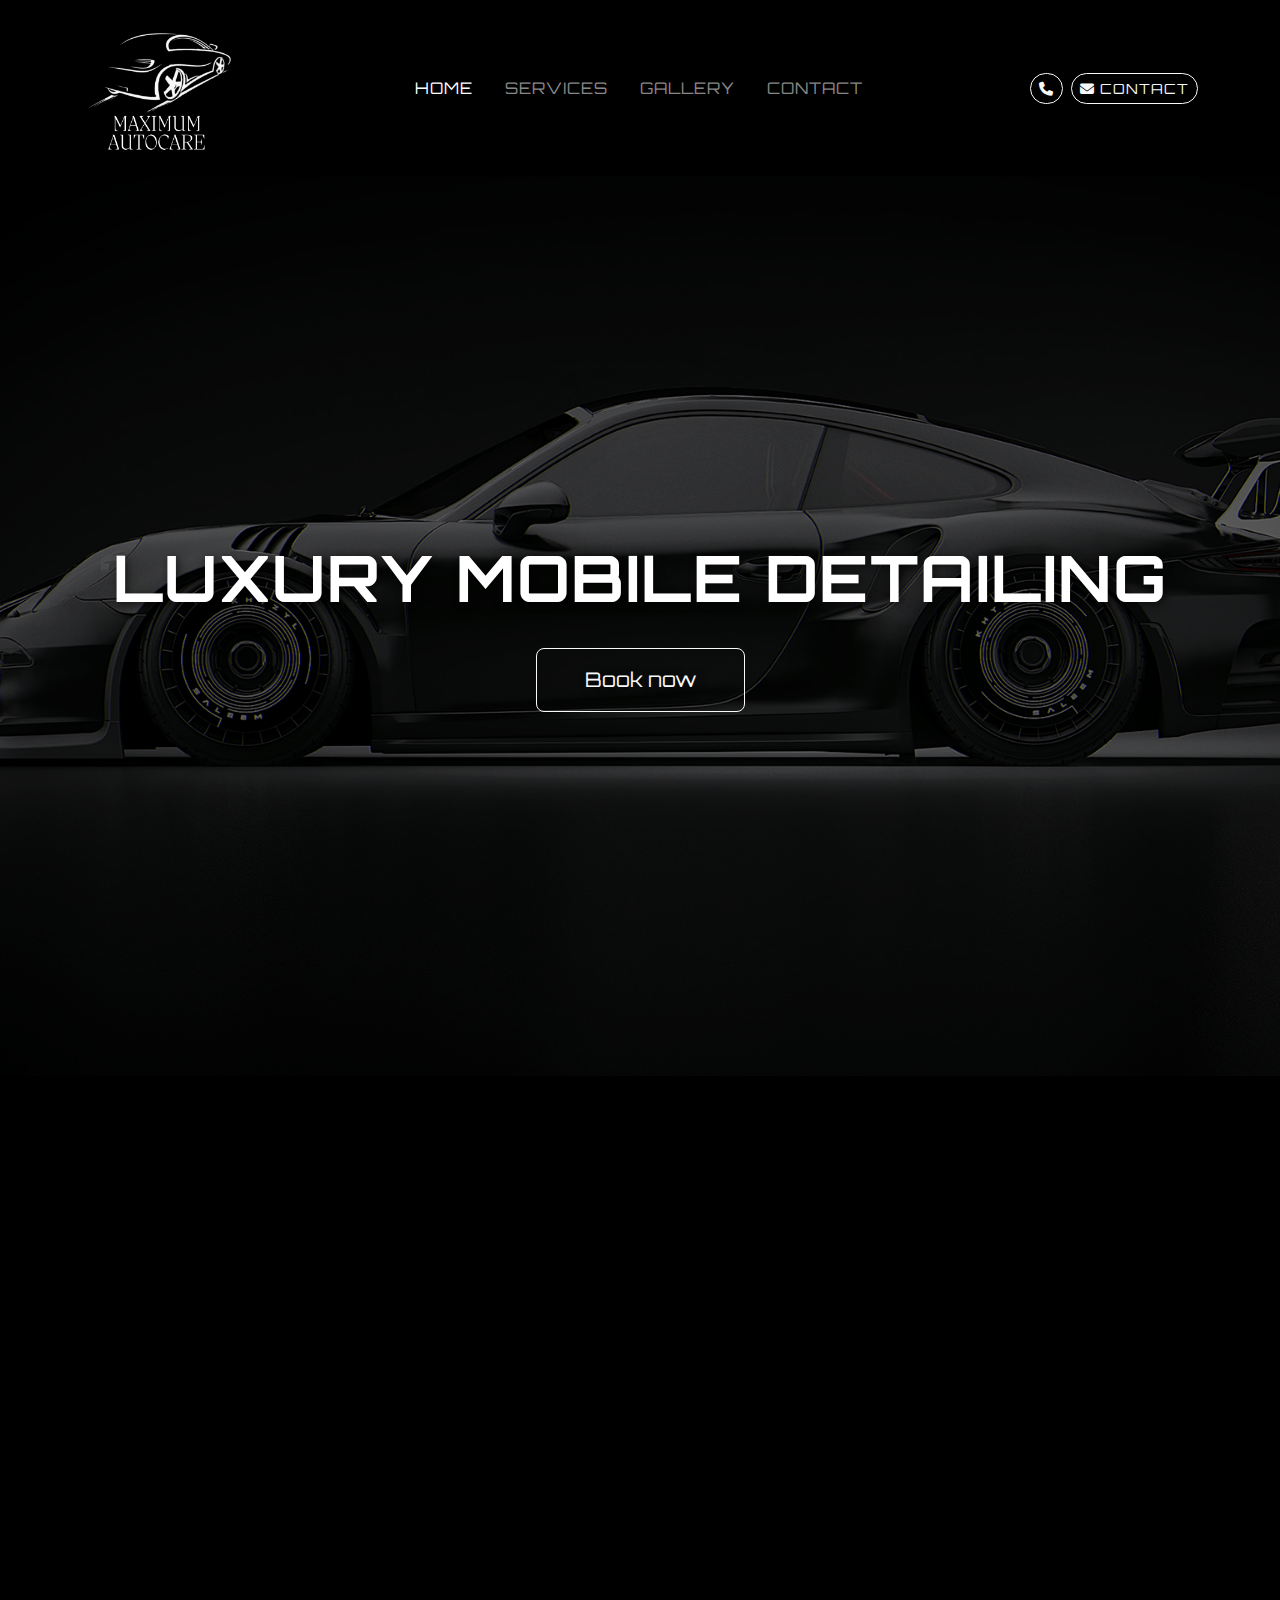
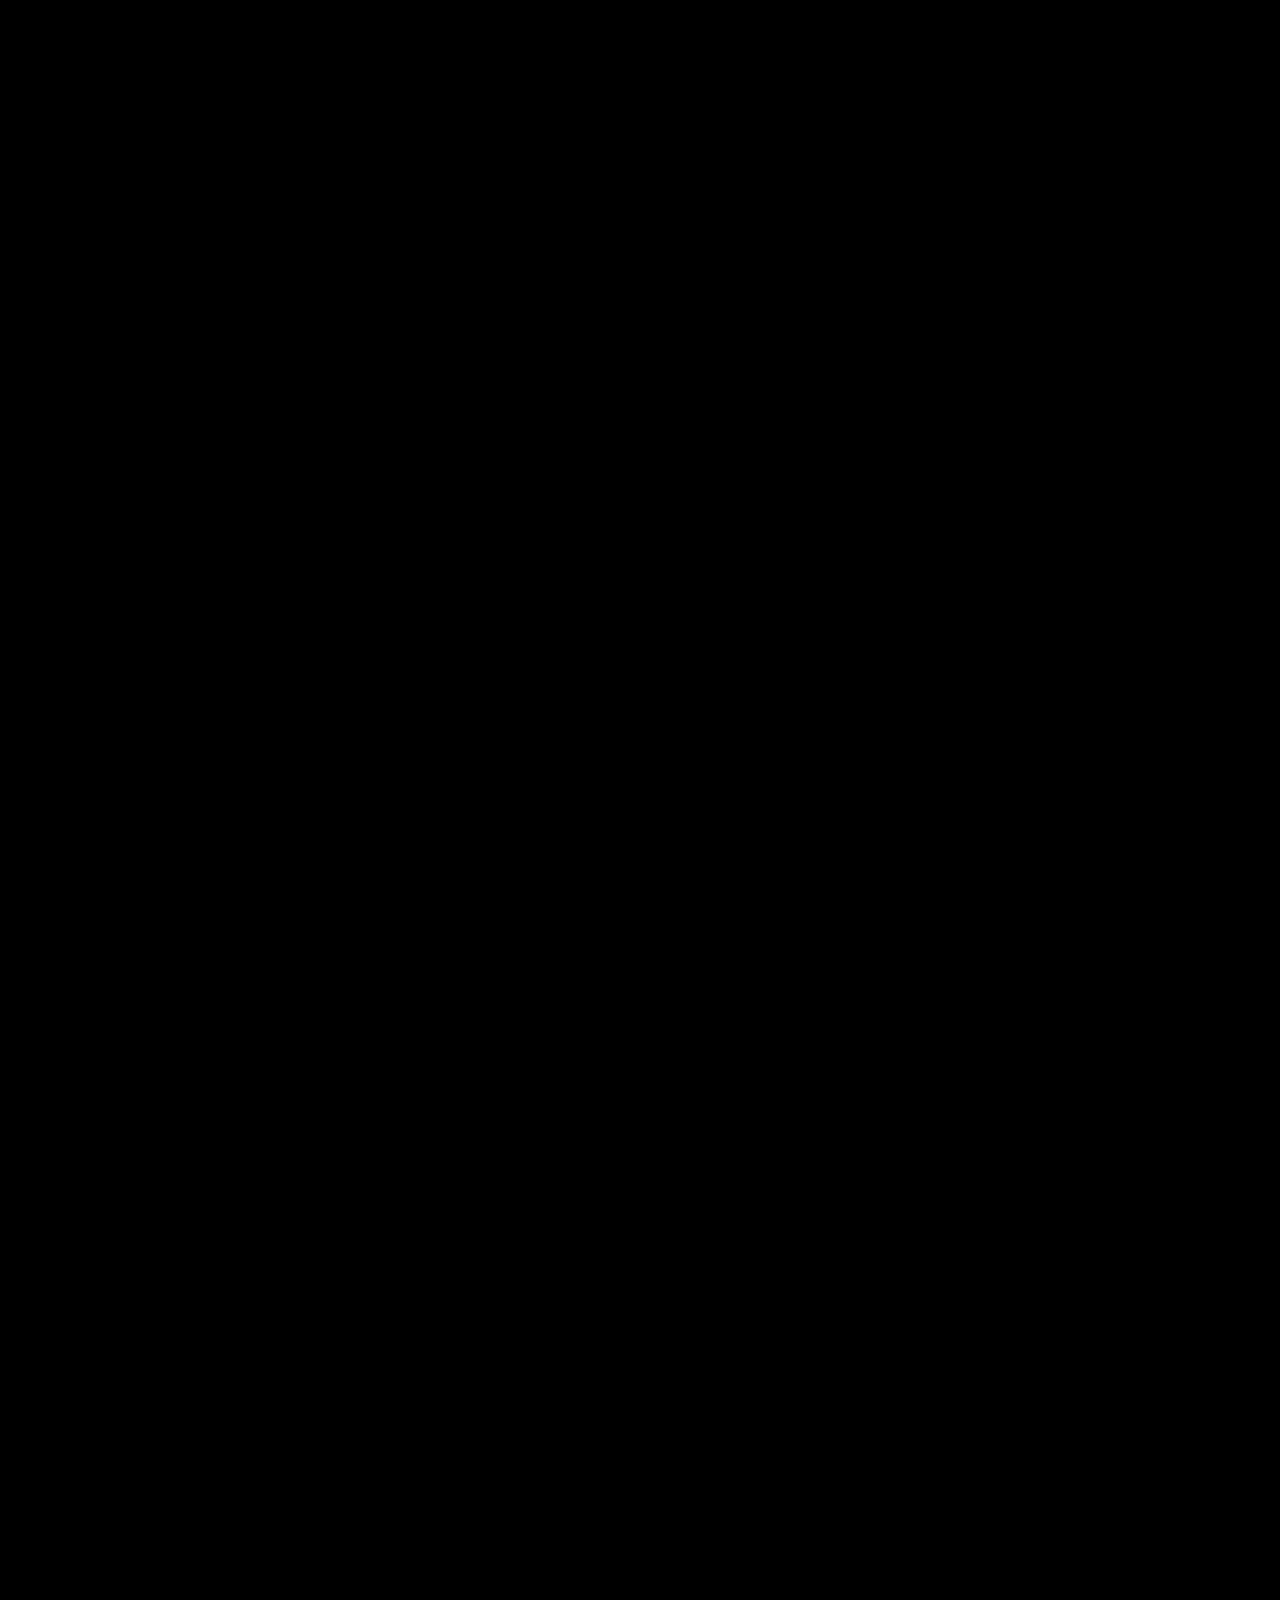
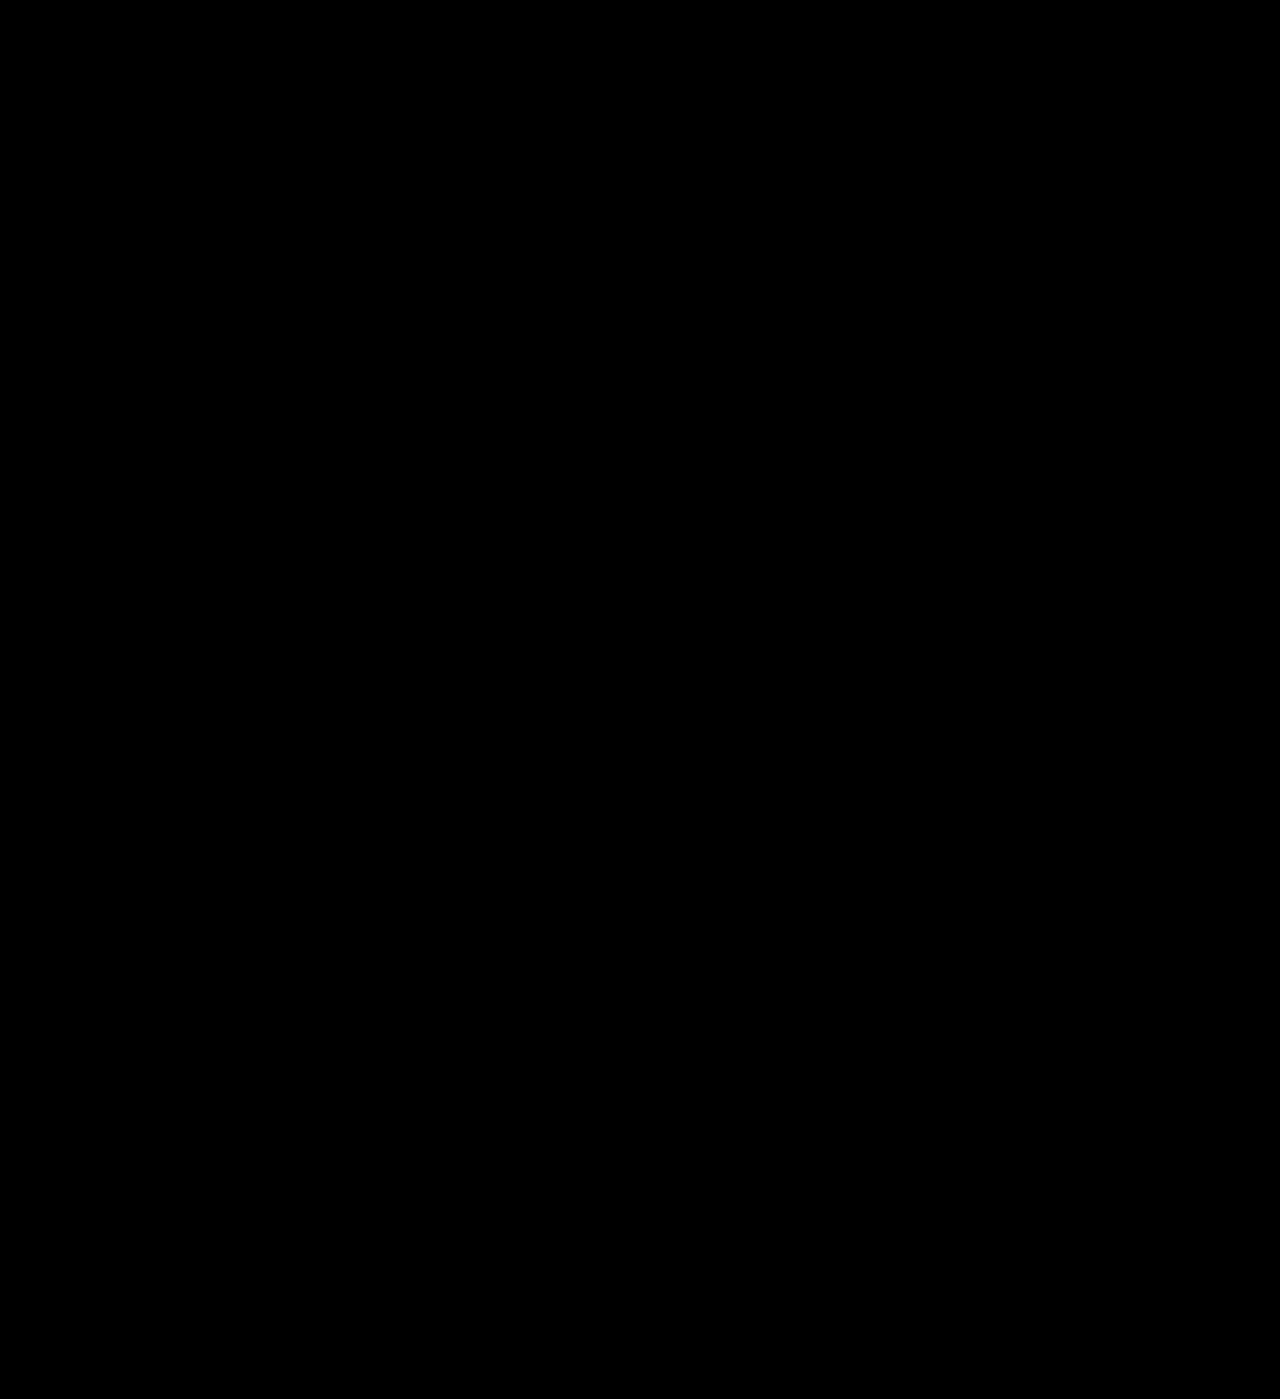
<file: index.html>
<!DOCTYPE html>
<html lang="en">
<head>
  <meta charset="UTF-8" />
  <meta name="viewport" content="width=device-width, initial-scale=1" />
  <title>Maximum Auto Care</title>

  <!-- AOS Animation CSS -->
  <link href="https://unpkg.com/aos@2.3.4/dist/aos.css" rel="stylesheet" />

  <!-- Bootstrap CSS -->
  <link href="https://cdn.jsdelivr.net/npm/bootstrap@5.3.3/dist/css/bootstrap.min.css" rel="stylesheet" />

  <!-- Font Awesome -->
  <link href="https://cdnjs.cloudflare.com/ajax/libs/font-awesome/6.5.0/css/all.min.css" rel="stylesheet" />

  <!-- Google Font: Orbitron -->
  <link href="https://fonts.googleapis.com/css2?family=Orbitron:wght@500;700&display=swap" rel="stylesheet" />

  <!-- Custom CSS -->
  <link rel="stylesheet" href="styles.css" />
</head>

<body class="bg-black text-white">

  <!-- Navbar -->
  <nav class="navbar navbar-expand-lg navbar-dark bg-black">
    <div class="container">
      <a class="navbar-brand" href="index.html">
        <img src="assets/not.png" alt="Maximum Auto Care Logo" height="150" />
      </a>
      <button class="navbar-toggler" type="button" data-bs-toggle="collapse" data-bs-target="#mainNav" aria-controls="mainNav" aria-expanded="false" aria-label="Toggle navigation">
        <span class="navbar-toggler-icon"></span>
      </button>

      <div class="collapse navbar-collapse justify-content-between" id="mainNav">
        <ul class="navbar-nav mx-auto mb-2 mb-lg-0 gap-3">
          <li class="nav-item"><a class="nav-link active" href="index.html">Home</a></li>
          <li class="nav-item"><a class="nav-link" href="services.html">Services</a></li>
          <li class="nav-item"><a class="nav-link" href="gallery.html">Gallery</a></li>
          <li class="nav-item"><a class="nav-link" href="contact.html">Contact</a></li>
        </ul>
        <div class="d-flex gap-2">
          <a href="tel:1234567890" class="btn btn-outline-light btn-sm rounded-pill">
            <i class="fas fa-phone"></i>
          </a>
          <a href="contact.html" class="btn btn-outline-light btn-sm rounded-pill">
            <i class="fas fa-envelope"></i> Contact
          </a>
        </div>
      </div>
    </div>
  </nav>

  <!-- Hero -->
  <header class="hero d-flex align-items-center justify-content-center text-center">
    <div class="hero-overlay text-white">
      <h1 class="display-3 fw-bold">Luxury Mobile Detailing</h1>
      <a href="contact.html" class="btn btn-outline-light btn-lg px-5 py-3 mt-4">
        Book now
      </a>
    </div>
  </header>

  <!-- Why Detailing -->
<section class="why-detailing text-center py-5" data-aos="fade-up">
  <div class="container">
    <h2 class="display-5 fw-bold mb-5" style="font-family: 'Orbitron', sans-serif;">Why Maximum Auto Care?</h2>
    <div class="row">
      <div class="col-md-4 mb-4">
        <h3 class="display-4 fw-bold">100%</h3>
        <p>We provide a comprehensive auto care service that guarantees your vehicle looks as good as new, every time.</p>
      </div>
      <div class="col-md-4 mb-4">
        <h3 class="display-4 fw-bold">5-Star</h3>
        <p>Our service is backed by glowing reviews and exceptional customer feedback, ensuring you're always satisfied with the results.</p>
      </div>
      <div class="col-md-4 mb-4">
        <h3 class="display-4 fw-bold">24 / 7</h3>
        <p>We offer flexible scheduling to fit your busy lifestyle, so we can detail your car when it’s most convenient for you.</p>
      </div>
    </div>
  </div>
</section>

  <!-- Services Grid -->
  <section class="container my-5" data-aos="fade-up">
    <div class="row g-3">
      <div class="col-6">
        <div class="grid-box position-relative">
          <img src="assets/car1.png" class="img-cover" alt="Ceramic Coating" />
          <div class="overlay-text d-flex align-items-center justify-content-center">
            <span>Ceramic Coating</span>
          </div>
        </div>
      </div>
      <div class="col-6">
        <div class="grid-box position-relative">
          <img src="assets/car3.jpg" class="img-cover" alt="Interior Detailing" />
          <div class="overlay-text d-flex align-items-center justify-content-center">
            <span>Interior Detailing</span>
          </div>
        </div>
      </div>
      <div class="col-6">
        <div class="grid-box position-relative">
          <img src="assets/car33.jpg" class="img-cover" alt="Paint Protection" />
          <div class="overlay-text d-flex align-items-center justify-content-center">
            <span>Paint Protection</span>
          </div>
        </div>
      </div>
      <div class="col-6">
        <div class="grid-box position-relative">
          <img src="assets/car4.jpg" class="img-cover" alt="Engine Bay Cleaning" />
          <div class="overlay-text d-flex align-items-center justify-content-center">
            <span>Engine Bay Cleaning</span>
          </div>
        </div>
      </div>
    </div>
  </section>

  <!-- About Section -->
  <section class="about-section position-relative text-white" data-aos="fade-up">
    <div class="about-overlay d-flex align-items-center">
      <div class="container">
        <div class="row justify-content-start">
          <div class="col-md-6 col-lg-5 text-start">
            <h2 class="display-5 fw-bold">About Maximum Auto Care</h2>
            <p>
              Based in Dallas, Texas, Maximum Auto Care provides high-end mobile car detailing with top-tier tools and expertise. We specialize in making your vehicle look its absolute best — anywhere, anytime.
            </p>
            <a href="services.html" class="btn btn-outline-light mt-3">Explore Services</a>
          </div>
        </div>
      </div>
    </div>
  </section>
<!-- Our Process Section -->
<section class="py-5 bg-black text-white" data-aos="fade-up">
  <div class="container">
    <h2 class="text-center mb-5 display-6 fw-bold" style="font-family: 'Orbitron', sans-serif;">How It Works</h2>
    <div class="row g-4 text-center">
      
      <div class="col-md-3">
        <i class="fas fa-calendar-check fa-2x mb-3 text-white"></i>
        <h5 class="fw-bold">1. Book Online</h5>
        <p>Choose your service and your preferred time — quick and easy scheduling.</p>
      </div>

      <div class="col-md-3">
        <i class="fas fa-truck fa-2x mb-3 text-white"></i>
        <h5 class="fw-bold">2. We Come to You</h5>
        <p>Our fully-equipped mobile detailing unit arrives at your location.</p>
      </div>

      <div class="col-md-3">
        <i class="fas fa-spray-can-sparkles fa-2x mb-3 text-white"></i>
        <h5 class="fw-bold">3. Expert Detailing</h5>
        <p>We perform your selected services with precision, care, and premium products.</p>
      </div>

      <div class="col-md-3">
        <i class="fas fa-star fa-2x mb-3 text-white"></i>
        <h5 class="fw-bold">4. Drive Clean</h5>
        <p>Your vehicle is spotless, protected, and turning heads — guaranteed.</p>
      </div>

    </div>

    <!-- Book Now Button -->
    <div class="text-center mt-4">
      <a href="contact.html" class="btn btn-outline-light btn-lg px-5 py-3">
        Book Now
      </a>
    </div>
  </div>
</section>


  <!-- FAQ -->
  <section class="container my-5" id="faq" data-aos="fade-up">
    <h2 class="text-center mb-5 display-6 fw-bold text-white">Frequently Asked Questions</h2>

    <div class="accordion luxury-faq" id="faqAccordion">
      <div class="accordion-item">
        <h2 class="accordion-header">
          <button class="accordion-button collapsed" data-bs-toggle="collapse" data-bs-target="#faq1">
            <i class="fas fa-map-marker-alt me-2"></i> What areas do you service?
          </button>
        </h2>
        <div id="faq1" class="accordion-collapse collapse" data-bs-parent="#faqAccordion">
          <div class="accordion-body">We proudly serve DFW Metroplex and surrounding areas.</div>
        </div>
      </div>

      <div class="accordion-item">
        <h2 class="accordion-header">
          <button class="accordion-button collapsed" data-bs-toggle="collapse" data-bs-target="#faq2">
            <i class="fas fa-spray-can-sparkles me-2"></i> Do you offer ceramic coating?
          </button>
        </h2>
        <div id="faq2" class="accordion-collapse collapse" data-bs-parent="#faqAccordion">
          <div class="accordion-body">Yes — we offer ceramic coatings for paint, wheels, trim, and glass.</div>
        </div>
      </div>

      <div class="accordion-item">
        <h2 class="accordion-header">
          <button class="accordion-button collapsed" data-bs-toggle="collapse" data-bs-target="#faq3">
            <i class="fas fa-car me-2"></i> Is paint correction included?
          </button>
        </h2>
        <div id="faq3" class="accordion-collapse collapse" data-bs-parent="#faqAccordion">
          <div class="accordion-body">Paint correction is available as an add-on service.</div>
        </div>
      </div>

      <div class="accordion-item">
        <h2 class="accordion-header">
          <button class="accordion-button collapsed" data-bs-toggle="collapse" data-bs-target="#faq4">
            <i class="fas fa-chair me-2"></i> Do you do interior deep cleans?
          </button>
        </h2>
        <div id="faq4" class="accordion-collapse collapse" data-bs-parent="#faqAccordion">
          <div class="accordion-body">Yes — including steam cleaning, shampooing, and leather treatment.</div>
        </div>
      </div>
    </div>
  </section>

  <!-- Footer -->
<footer class="footer bg-black text-light pt-5 pb-4" data-aos="fade-up">
  <div class="container">
    <div class="row justify-content-center text-center">
      <div class="col-md-4 mb-4">
        <img src="assets/not.png" alt="Maximum Auto Care Logo" height="160" class="mb-3 mx-auto d-block">
      </div>

      <div class="col-md-4 mb-4">
        <h5 class="text-uppercase fw-bold mb-3">Quick Links</h5>
        <ul class="list-unstyled">
          <li><a href="index.html" class="footer-link">Home</a></li>
          <li><a href="services.html" class="footer-link">Services</a></li>
          <li><a href="gallery.html" class="footer-link">Gallery</a></li>
          <li><a href="contact.html" class="footer-link">Contact</a></li>
        </ul>
      </div>

      <div class="col-md-4 mb-4">
        <h5 class="text-uppercase fw-bold mb-3">Get in Touch</h5>
        <p><i class="fas fa-phone-alt me-2"></i> <a href="tel:3462082790" class="footer-link">346‑208‑2790</a></p>
        <p><i class="fas fa-envelope me-2"></i> <a href="mailto:maximumautocare@gmail.com" class="footer-link">maximumautocare@gmail.com</a></p>
        <div class="d-flex justify-content-center gap-3 mt-3">
          <a href="https://www.instagram.com/maximumautocarellc/" target="_blank" class="text-light fs-5"><i class="fab fa-instagram"></i></a>
          <a href="https://www.facebook.com/profile.php?id=61577809943292" target="_blank" class="text-light fs-5"><i class="fab fa-facebook"></i></a>
          <a href="https://share.google/s1fE6BhgI62JKZ4pT" target="_blank" class="text-light fs-5"><i class="fab fa-google"></i></a>
        </div>
      </div>
    </div>

    <div class="text-center mt-4 border-top border-secondary pt-3">
      <small class="text-muted">&copy; 2025 Maximum Auto Care. All rights reserved. | Website by <a href="https://lsaox.github.io/EliseoWebDev/" target="_blank" class="footer-link">Eliseo Web Dev</a></small>
    </div>
  </div>
</footer>


  <!-- Scripts -->
  <script src="https://unpkg.com/aos@2.3.4/dist/aos.js"></script>
  <script>
   AOS.init({ duration: 500, once: true, easing: 'ease-in-out' });
  </script>
  <script src="https://code.jquery.com/jquery-3.7.1.min.js"></script>
  <script src="https://cdn.jsdelivr.net/npm/bootstrap@5.3.3/dist/js/bootstrap.bundle.min.js"></script>
  <script src="script.js"></script>
</body>
</html>
</file>
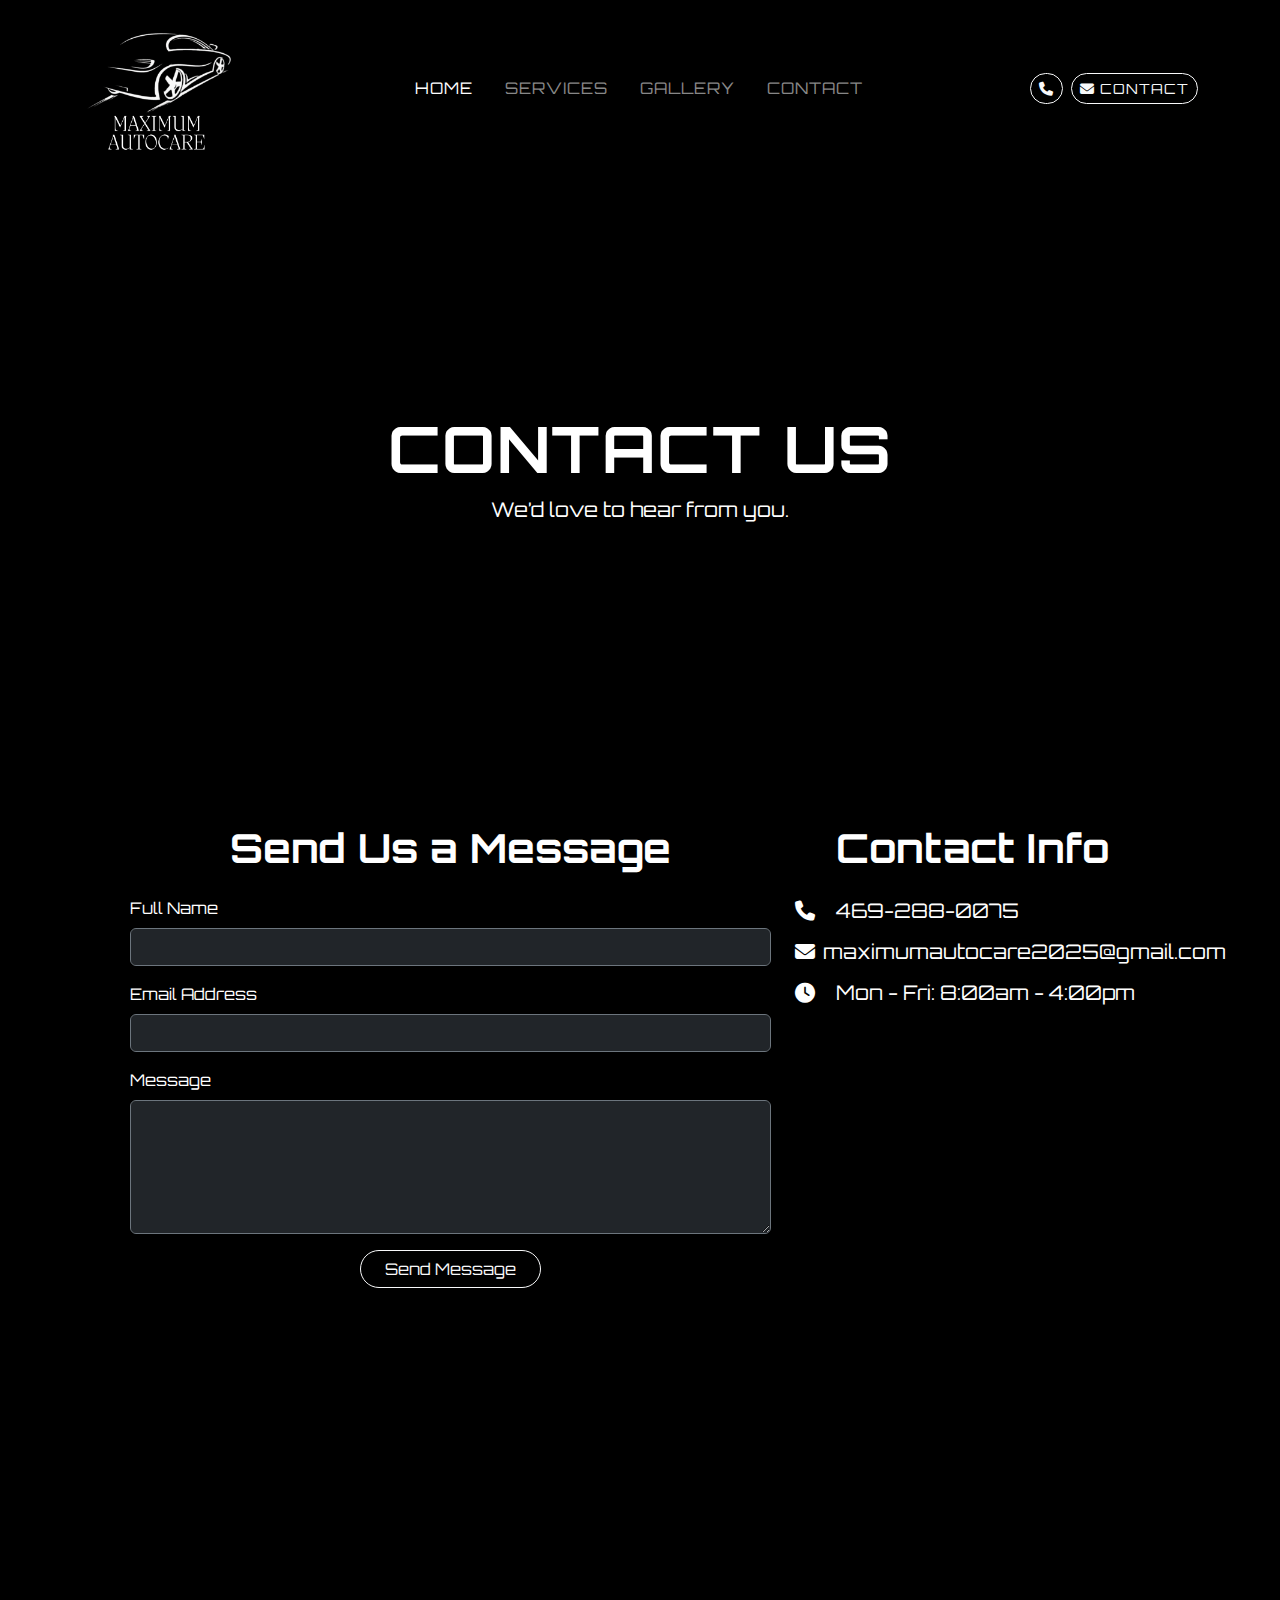
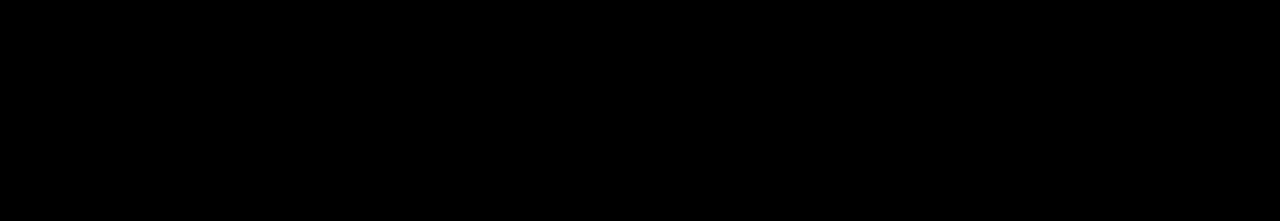
<file: contact.html>
<!DOCTYPE html>
<html lang="en">
<head>
  <meta charset="UTF-8" />
  <meta name="viewport" content="width=device-width, initial-scale=1" />
  <title>Maximum Autocare | Contact</title>
  <link href="https://fonts.googleapis.com/css2?family=Orbitron:wght@500;700&display=swap" rel="stylesheet">
  <link href="https://cdn.jsdelivr.net/npm/bootstrap@5.3.3/dist/css/bootstrap.min.css" rel="stylesheet" />
  <link href="https://cdnjs.cloudflare.com/ajax/libs/font-awesome/6.5.0/css/all.min.css" rel="stylesheet" />
  <link rel="stylesheet" href="styles.css" />
  <link href="https://unpkg.com/aos@2.3.4/dist/aos.css" rel="stylesheet" />
</head>
<body class="bg-black text-white">

  <!-- Navbar -->
    <!-- Navbar -->
  <nav class="navbar navbar-expand-lg navbar-dark bg-black">
    <div class="container">
      <a class="navbar-brand" href="index.html">
        <img src="assets/not.png" alt="Maximum Auto Care Logo" height="150" />
      </a>
      <button class="navbar-toggler" type="button" data-bs-toggle="collapse" data-bs-target="#mainNav" aria-controls="mainNav" aria-expanded="false" aria-label="Toggle navigation">
        <span class="navbar-toggler-icon"></span>
      </button>

      <div class="collapse navbar-collapse justify-content-between" id="mainNav">
        <ul class="navbar-nav mx-auto mb-2 mb-lg-0 gap-3">
          <li class="nav-item"><a class="nav-link active" href="index.html">Home</a></li>
          <li class="nav-item"><a class="nav-link" href="services.html">Services</a></li>
          <li class="nav-item"><a class="nav-link" href="gallery.html">Gallery</a></li>
          <li class="nav-item"><a class="nav-link" href="contact.html">Contact</a></li>
        </ul>
        <div class="d-flex gap-2">
          <a href="tel:1234567890" class="btn btn-outline-light btn-sm rounded-pill">
            <i class="fas fa-phone"></i>
          </a>
          <a href="contact.html" class="btn btn-outline-light btn-sm rounded-pill">
            <i class="fas fa-envelope"></i> Contact
          </a>
        </div>
      </div>
    </div>
  </nav>

  <!-- Hero -->
  <header class="hero d-flex align-items-center justify-content-center text-center" style="background: url('') no-repeat center center/cover; height: 600px; position: relative;">
    <div class="container position-relative text-white" style="z-index: 10;">
      <h1 class="display-3 fw-bold">Contact Us</h1>
      <p class="lead">We’d love to hear from you.</p>
    </div>
  </header>

  <!-- Contact Section -->
  <section class="contact-section py-5 bg-black text-white">
    <div class="container">
      <div class="row justify-content-center">

        <!-- Contact Form -->
        <div class="col-md-7 mb-5">
          <h2 class="fw-bold mb-4 text-center">Send Us a Message</h2>
          <form action="https://formspree.io/f/mrbalwwl" method="POST">
            <div class="mb-3">
              <label for="name" class="form-label">Full Name</label>
              <input type="text" class="form-control bg-dark text-white border-secondary" id="name" name="name" placeholder="Your full name" required />
            </div>
            <div class="mb-3">
              <label for="email" class="form-label">Email Address</label>
              <input type="email" class="form-control bg-dark text-white border-secondary" id="email" name="email" placeholder="you@example.com" required />
            </div>
            <div class="mb-3">
              <label for="message" class="form-label">Message</label>
              <textarea class="form-control bg-dark text-white border-secondary" id="message" name="message" rows="5" placeholder="Write your message here..." required></textarea>
            </div>
            <div class="text-center">
              <button type="submit" class="btn btn-outline-light rounded-pill px-4">Send Message</button>
            </div>
          </form>
        </div>

        <!-- Contact Info -->
        <div class="col-md-4">
          <h2 class="fw-bold mb-4 text-center">Contact Info</h2>
          <ul class="list-unstyled fs-5">
            <li class="mb-3">
              <i class="fas fa-phone me-3"></i>
              <a href="tel:4692880075" class="text-white text-decoration-none">469-288-0075</a>
            </li>
          <li class="mb-3 d-flex align-items-center">
  <i class="fas fa-envelope me-2" style="line-height: 1;"></i>
  <a href="mailto:maximumautocare2025@gmail.com" class="text-white text-decoration-none align-middle" style="line-height: 1;">maximumautocare2025@gmail.com</a>
</li>
            <li>
              <i class="fas fa-clock me-3"></i>
              Mon - Fri: 8:00am - 4:00pm
            </li>
          </ul>
        </div>

      </div>
    </div>
  </section>

<footer class="footer bg-black text-light pt-5 pb-4" data-aos="fade-up">
  <div class="container">
    <div class="row justify-content-center text-center">
      <div class="col-md-4 mb-4">
        <img src="assets/not.png" alt="Maximum Auto Care Logo" height="160" class="mb-3 mx-auto d-block">
      </div>

      <div class="col-md-4 mb-4">
        <h5 class="text-uppercase fw-bold mb-3">Quick Links</h5>
        <ul class="list-unstyled">
          <li><a href="index.html" class="footer-link">Home</a></li>
          <li><a href="services.html" class="footer-link">Services</a></li>
          <li><a href="gallery.html" class="footer-link">Gallery</a></li>
          <li><a href="contact.html" class="footer-link">Contact</a></li>
        </ul>
      </div>

      <div class="col-md-4 mb-4">
        <h5 class="text-uppercase fw-bold mb-3">Get in Touch</h5>
        <p><i class="fas fa-phone-alt me-2"></i> <a href="tel:3462082790" class="footer-link">346‑208‑2790</a></p>
        <p><i class="fas fa-envelope me-2"></i> <a href="mailto:maximumautocare@gmail.com" class="footer-link">maximumautocare@gmail.com</a></p>
        <div class="d-flex justify-content-center gap-3 mt-3">
          <a href="https://www.instagram.com/maximumautocarellc/" target="_blank" class="text-light fs-5"><i class="fab fa-instagram"></i></a>
          <a href="https://www.facebook.com/profile.php?id=61577809943292" target="_blank" class="text-light fs-5"><i class="fab fa-facebook"></i></a>
          <a href="https://share.google/s1fE6BhgI62JKZ4pT" target="_blank" class="text-light fs-5"><i class="fab fa-google"></i></a>
        </div>
      </div>
    </div>

    <div class="text-center mt-4 border-top border-secondary pt-3">
      <small class="text-muted">&copy; 2025 Maximum Auto Care. All rights reserved. | Website by <a href="https://lsaox.github.io/EliseoWebDev/" target="_blank" class="footer-link">Eliseo Web Dev</a></small>
    </div>
  </div>
</footer>


  <!-- Bootstrap JS -->
  <script src="https://cdn.jsdelivr.net/npm/bootstrap@5.3.3/dist/js/bootstrap.bundle.min.js"></script>
</body>
</html>
</file>
<file: styles.css>
body {
  background-color: #000;
  color: #fff;
  font-family: 'Helvetica Neue', sans-serif;
}


.hero::after {
  content: "";
  position: absolute;
  inset: 0;
  background: rgba(0, 0, 0, 0.5);
}
.hero-overlay {
  position: relative;
  z-index: 2;
  text-shadow: 2px 2px 8px rgba(0,0,0,0.6);
}

/* Image Grid */
.grid-image {
  position: relative;
}
.grid-image img {
  width: 100%;
  display: block;
  transition: transform 0.3s ease;
}
.grid-image:hover img {
  transform: scale(1.05);
}
.overlay-text {
  position: absolute;
  inset: 0;
  background: rgba(0, 0, 0, 0.5);
  opacity: 0;
  transition: opacity 0.3s ease;
  font-weight: bold;
  font-size: 1.1rem;
  color: white;
}
.grid-image:hover .overlay-text {
  opacity: 1;
}
body {
  background-color: #000;
  color: #fff;
  font-family: 'Helvetica Neue', sans-serif;
}

/* Hero Section */
.hero {
  height: 100vh;
  background: url('assets/wp12379806.png') center center/cover no-repeat;
  position: relative;
}
.hero::after {
  content: "";
  position: absolute;
  inset: 0;
  background: rgba(0, 0, 0, 0.5);
}
.hero-overlay {
  position: relative;
  z-index: 2;
  text-shadow: 2px 2px 8px rgba(0, 0, 0, 0.616);
}

/* Ensures the grid fills the screen evenly */
.grid-box {
  aspect-ratio: 1 / 1;
  width: 100%;
  height: 99%;
  overflow: hidden;
}

.img-cover {
  width: 100%;
  height: 100%;
  object-fit: cover;
}

/* Overlay styling */
.overlay-text {
  position: absolute;
  inset: 0;
  background-color: rgba(0, 0, 0, 0.603);
  opacity: 0;
  transition: opacity 0.3s ease-in-out;
  color: white;
  font-size: 1.25rem;
  font-weight: 1000;
  text-align: center;
}

.grid-box:hover .overlay-text {
  opacity: 1;
}
.about-section {
  background-image: url('assets/w.jpg'); /* Replace with your actual background */
  background-size: cover;
  background-position: center;
  height: 500px;
  position: relative;
  overflow: hidden;
}

.about-overlay {
  height: 100%;
  width: 100%;
  background: linear-gradient(to right, rgba(0, 0, 0, 0.8), rgba(0, 0, 0, 0.959), rgba(0, 0, 0, 0));
  padding: 2rem;
}

.about-section h2,
.about-section p {
  color: white;
}
/* Smooth icon toggle */
.accordion-button .toggle-icon {
  transition: transform 0.3s ease, color 0.3s ease;
}

.accordion-button:not(.collapsed) .toggle-icon {
  transform: rotate(45deg);
  color: #ffffff;
}

.luxury-faq .accordion-item {
  background-color: #111;
  border: 1px solid #444;
  margin-bottom: 1rem;
  border-radius: 8px;
  transition: box-shadow 0.3s ease;
}

.luxury-faq .accordion-button {
  background-color: #111;
  color: #fff;
  font-weight: 500;
  border: none;
  padding: 1.25rem;
  transition: background-color 0.3s ease;
}

.luxury-faq .accordion-button:hover {
  background-color: #1a1a1a;
  color: #f0f0f0;
}

.luxury-faq .accordion-button::after {
  filter: invert(1);
}

.luxury-faq .accordion-body {
  background-color: #181818;
  padding: 1.25rem;
  color: #ccc;
  border-top: 1px solid #333;
  border-radius: 0 0 8px 8px;
}

.luxury-faq .accordion-item:hover {
  box-shadow: 0 0 15px rgba(255, 255, 255, 0.05);
}
.hero-btn {
  border: 2px solid #fff;
  background-color: transparent;
  color: #fff;
  font-weight: 500;
  letter-spacing: 0.5px;
  transition: all 0.3s ease;
  border-radius: 50px;
}

.hero-btn:hover {
  background-color: #fff;
  color: #000;
  text-decoration: none;
  transform: translateY(-2px);
}


.footer-link {
  color: #aaa;
  text-decoration: none;
  transition: all 0.3s ease;
}

.footer-link:hover {
  color: #fff;
  text-decoration: underline;
}

footer h5 {
  font-size: 1rem;
  letter-spacing: 0.5px;
  color: #fff;
}

footer p, footer small {
  color: #aaa;
}
/* Optional: Auto open on hover with JS (must be added via script) */
.card {
  transition: transform 0.3s ease, box-shadow 0.3s ease;
}
h1 {
  font-size: 3rem;
  font-weight: 700;
}

h2 {
  font-size: 2.5rem;
  font-weight: 600;
}

h3 {
  font-size: 2rem;
  font-weight: 600;
}

h4 {
  font-size: 1.75rem;
  font-weight: 500;
}

h5 {
  font-size: 1.5rem;
  font-weight: 500;
}

h6 {
  font-size: 1.25rem;
  font-weight: 500;
}
.navbar,
.navbar a,
.nav-links li a,
.nav-logo {
  font-family: 'Orbitron', sans-serif;
  text-transform: uppercase; /* Optional for a tech look */
  letter-spacing: 1px;        /* Optional spacing */
}.hero h1 {
  font-family: 'Orbitron', sans-serif;
  font-size: 4rem; /* adjust for desired size */
  letter-spacing: 1.5px;
  text-transform: uppercase; /* optional, makes it feel more futuristic */
  color: #fff;
}.overlay-text span {
  font-family: 'Orbitron', sans-serif;
  font-size: 1.5rem;
  font-weight: 700;
  letter-spacing: 1px;
  text-transform: uppercase; /* Optional: makes it look sharper */
}.about-section h2 {
  font-family: 'Orbitron', sans-serif;
  font-size: 2.75rem; /* adjust as needed */
  font-weight: 700;
  letter-spacing: 1px;
  text-transform: uppercase; /* Optional for a tech vibe */
  color: white;
}#faq h2 {
  font-family: 'Orbitron', sans-serif;
  font-size: 2.5rem;
  text-transform: uppercase;
  letter-spacing: 1px;
  font-weight: 700;
}

.luxury-faq .accordion-button {
  font-family: 'Orbitron', sans-serif;
  font-size: 1.1rem;
  font-weight: 600;
  letter-spacing: 0.5px;
  text-transform: uppercase;
}
.why-detailing h3 {
  color: #ffffff; /* Neon or accent color */
  text-shadow: 0 0 10px rgba(255, 255, 255, 0.4);
}

.why-detailing p {
  font-size: 1rem;
  line-height: 1.6;
  color: #ccc;
  max-width: 300px;
  margin: 0 auto;
}
body {
  font-family: 'Orbitron', sans-serif;
}
.hero {
  position: relative;
}



.hero-overlay {
  position: relative;
  z-index: 2;
}

.hero::before {
  content: "";
  position: absolute;
  inset: 0;
  background: rgba(0, 0, 0, 0.219); /* Adjust overlay darkness */
  z-index: 1;
}

.hero h1,
.hero a {
  position: relative;
  z-index: 2;
}

/* Responsive tweaks */
@media (max-width: 768px) {
  .hero h1 {
    font-size: 2rem;
  }

  .hero a.btn {
    padding: 0.75rem 2rem;
    font-size: 1rem;
  }
}
.footer-link {
  color: #ffffff;
  text-decoration: none;
  transition: color 0.3s;
  text-align: center;
}

.footer-link:hover {
  color: #ccc;
}
.glow-box {
  position: relative;
  z-index: 1;
  box-shadow: 0 0 25px rgba(255, 255, 255, 0.112), 0 0 50px rgba(255, 255, 255, 0.368);
  transition: box-shadow 0.3s ease-in-out;
  border-radius: 12px;
}

.glow-box:hover {
  box-shadow: 0 0 40px rgba(255, 255, 255, 0.084), 0 0 80px rgba(0, 255, 255, 0.15);
}
</file>
